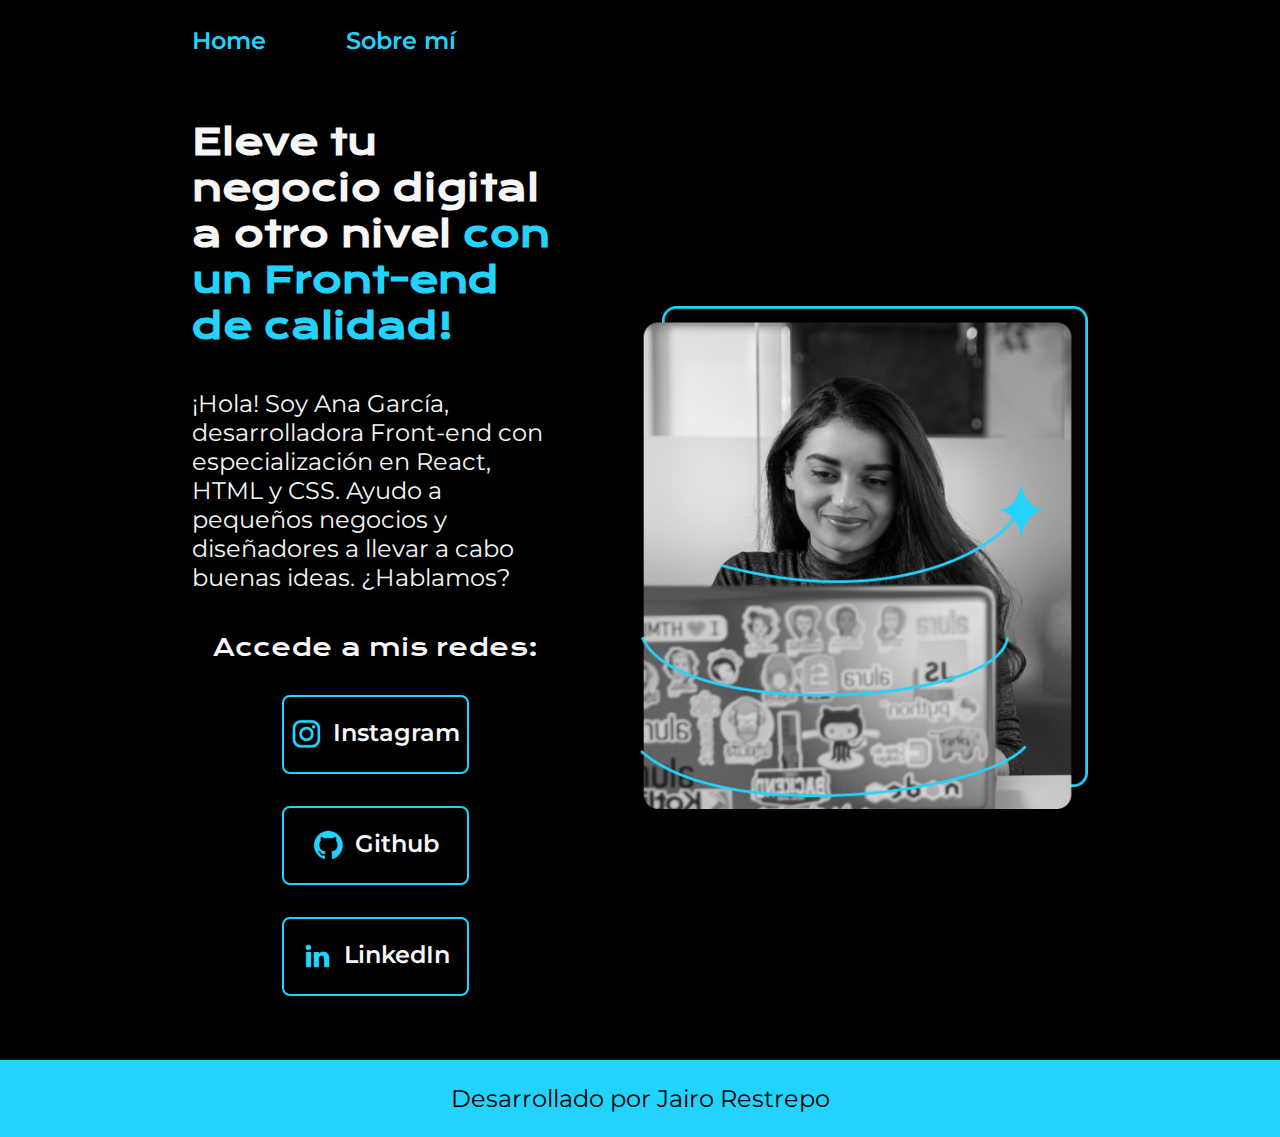
<file: index.html>
<!DOCTYPE html>
<html lang="es-co">
<head>
    <meta charset="UTF-8">
    <meta name="viewport" content="width=device-width, initial-scale=1.0">
    <title>Portafolio</title>
    <link rel="stylesheet" href="styles/style.css">
</head>
<body>
    <header class="header">
        <nav class="header-menu">
            <a class="header-menu-link" href="index.html">Home</a>
            <a class="header-menu-link" href="about.html">Sobre mí</a>
        </nav>
    </header>
    <main class="presentacion">
        <section class="presentacion-contenido">
            <h1 class="presentacion-contenido-titulo">Eleve tu negocio digital a otro nivel <strong class="strong-title">con un Front-end de calidad!</strong></h1>
            <p class="presentacion-contenido-texto">
                ¡Hola! Soy Ana García, desarrolladora Front-end con especialización en React, HTML y CSS. 
                Ayudo a pequeños negocios y diseñadores a llevar a cabo buenas ideas. ¿Hablamos?
            </p>
            <div class="presentacion-enlaces">
                <h2 class="presentacion-enlaces-subtitulo">Accede a mis redes:</h2>
                <a class="presentacion-enlaces-link" href="https://www.Instagram.com/">
                    <img src="assets/instagram.png" alt="Icono de Instagram">Instagram</a>
                <a class="presentacion-enlaces-link" href="https://www.Github.com/">
                    <img src="assets/github.png" alt="Icono de Github">Github</a>
                <a class="presentacion-enlaces-link" href="https://linkedin.com/in/">
                        <img src="assets/linkedin.png" alt="Icono de Linkedin">LinkedIn</a>
            </div>
        </section>
        <img class="presentacion-imagen" src="images/imagen.png" alt="Imagen de Ana García trabajando">
    </main>
    <footer class="footer">
        <p>Desarrollado por Jairo Restrepo</p>
    </footer>
</body>
</html>
</file>
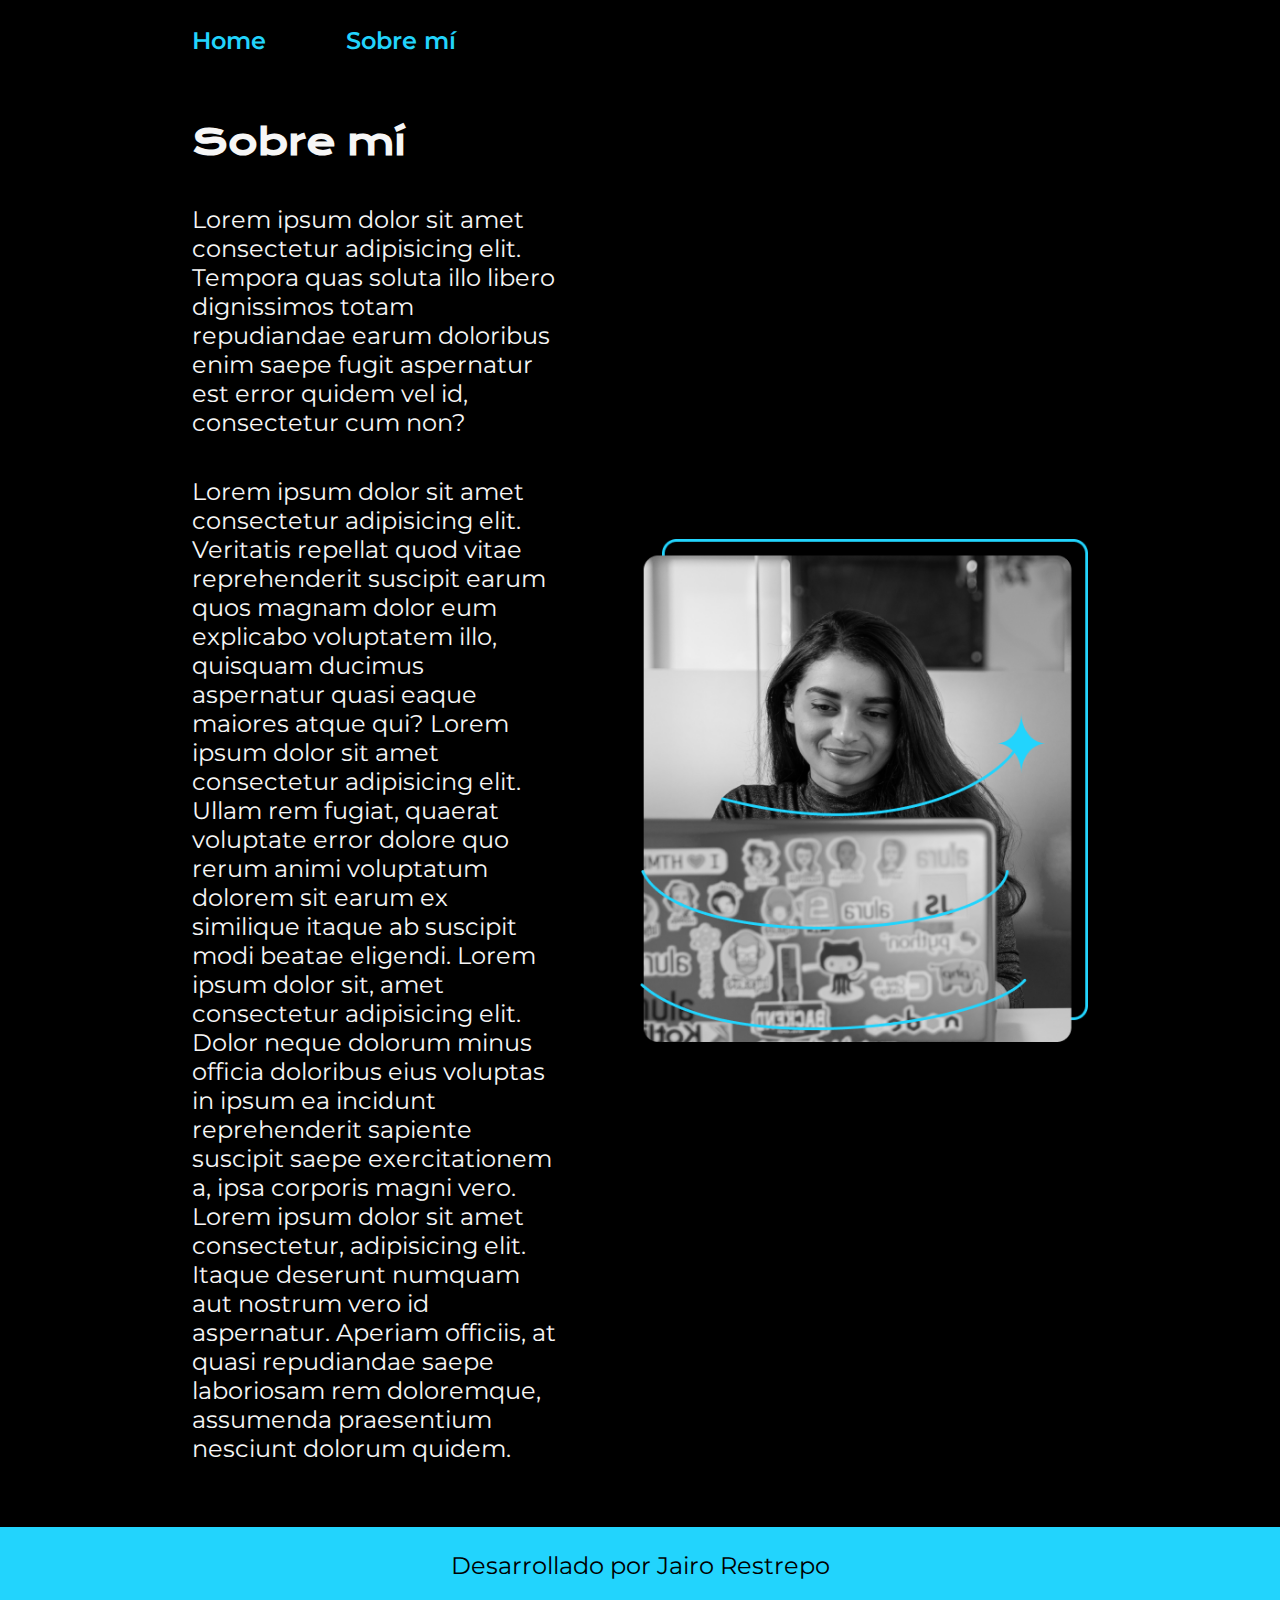
<file: about.html>
<!DOCTYPE html>
<html lang="es-co">
<head>
    <meta charset="UTF-8">
    <meta name="viewport" content="width=device-width, initial-scale=1.0">
    <title>Sobre mí</title>
    <link rel="stylesheet" href="styles/style.css">
</head>
<body>
    <header class="header">
        <nav class="header-menu">
            <a class="header-menu-link" href="index.html">Home</a>
            <a class="header-menu-link" href="about.html">Sobre mí</a>
        </nav>
    </header>
    <main class="presentacion">
        <section class="presentacion-contenido">
            <h1 class="presentacion-contenido-titulo">Sobre mí</h1>
            <p class="presentacion-contenido-texto">Lorem ipsum dolor sit amet consectetur adipisicing elit. Tempora quas soluta illo libero dignissimos totam repudiandae 
               earum doloribus enim saepe fugit aspernatur est error quidem vel id, consectetur cum non?</p>
            <p class="presentacion-contenido-texto">Lorem ipsum dolor sit amet consectetur adipisicing elit. Veritatis repellat quod vitae reprehenderit suscipit earum quos
               magnam dolor eum explicabo voluptatem illo, quisquam ducimus aspernatur quasi eaque maiores atque qui? Lorem ipsum dolor 
               sit amet consectetur adipisicing elit. Ullam rem fugiat, quaerat voluptate error dolore quo rerum animi voluptatum dolorem 
               sit earum ex similique itaque ab suscipit modi beatae eligendi.  Lorem ipsum dolor sit, amet consectetur adipisicing elit. 
               Dolor neque dolorum minus officia doloribus eius voluptas in ipsum ea incidunt reprehenderit sapiente suscipit saepe 
               exercitationem a, ipsa corporis magni vero. Lorem ipsum dolor sit amet consectetur, adipisicing elit. Itaque deserunt 
               numquam aut nostrum vero id aspernatur. Aperiam officiis, at quasi repudiandae saepe laboriosam rem doloremque, assumenda 
               praesentium nesciunt dolorum quidem.</p>
        </section>
        <img class="presentacion-imagen" src="images/imagen.png" alt="Foto de Ana García desarrollando un proyecto">
    </main>
    <footer class="footer">
        <p>Desarrollado por Jairo Restrepo</p>
    </footer>
</body>
</html>
</file>
<file: styles/style.css>
@import url('https://fonts.googleapis.com/css2?family=Krona+One&family=Montserrat:ital,wght@0,100..900;1,100..900&display=swap');

:root {
    --color-primario: #000000;
    --color-secundario: #F6F6F6;
    --color-terciario: #22D4FD;
    --color-hover: #272727;

    --fuente-montserrat: "Montserrat", serif;
    --fuente-krona: "Krona One", serif;
}

* {
    padding: 0;
    margin:0;
}

body {
    background-color: var(--color-primario);
    color: var(--color-secundario);
    box-sizing: border-box;
}

.strong-title {
    color: var(--color-terciario);
}

.header {
    padding: 2% 0% 0% 15%;
}

.header-menu {
    display: flex;
    gap: 80px;
}

.header-menu-link {
    font-family: var(--fuente-montserrat);
    font-size: 1.5rem;
    font-weight: 600;
    color: var(--color-terciario);
    text-decoration: none;
}

.header-menu-link:hover {
    color: var(--color-secundario);
}

.presentacion {
    display: flex;
    align-items: center;
    padding: 5% 15%;
    justify-content: space-between;
    gap: 82px;
}

.presentacion-contenido {
    width: 50%;
    display: flex;
    flex-direction: column;
    gap: 40px;
}

.presentacion-contenido-titulo {
    font-size: 2.25rem;
    font-family: var(--fuente-krona);
}

.presentacion-contenido-texto {
    font-size: 1.5rem;
    font-family: var(--fuente-montserrat);
}

.presentacion-enlaces {
    display: flex;
    justify-content: space-between;
    flex-direction: column;
    align-items: center;
    gap: 32px;
}

.presentacion-enlaces-subtitulo {
    font-family: var(--fuente-krona);
    font-size: 1.5rem;
    font-weight: 400;
}

.presentacion-enlaces-link {
    width: 50%;
    text-align: center;
    padding: 21.5px 0;
    border-radius: 8px;
    font-family: var(--fuente-montserrat);
    font-size: 1.5rem;
    font-weight: 600;
    text-decoration: none;
    color: var(--color-secundario);
    border: 2px solid var(--color-terciario);
    display: flex;
    justify-content: center;
    gap: 10px;
}

.presentacion-enlaces-link:hover {
    cursor: pointer;
    background-color: var(--color-hover);
}

.presentacion-imagen {
    width: 50%;
}

.footer {
    background-color: var(--color-terciario);
    padding: 24px;
    color: var(--color-primario);
    text-align: center;
    font-family: var(--fuente-montserrat);
    font-size: 1.5rem;
    font-weight: 400;
}

@media (max-width: 1200px) {
    .header {
        padding: 10%;
    }

    .header-menu {
        justify-content: center;
    }

    .presentacion {
        flex-direction: column-reverse;
        padding: 5%;
    }

    .presentacion-contenido {
        width: auto;
    }
}
</file>
